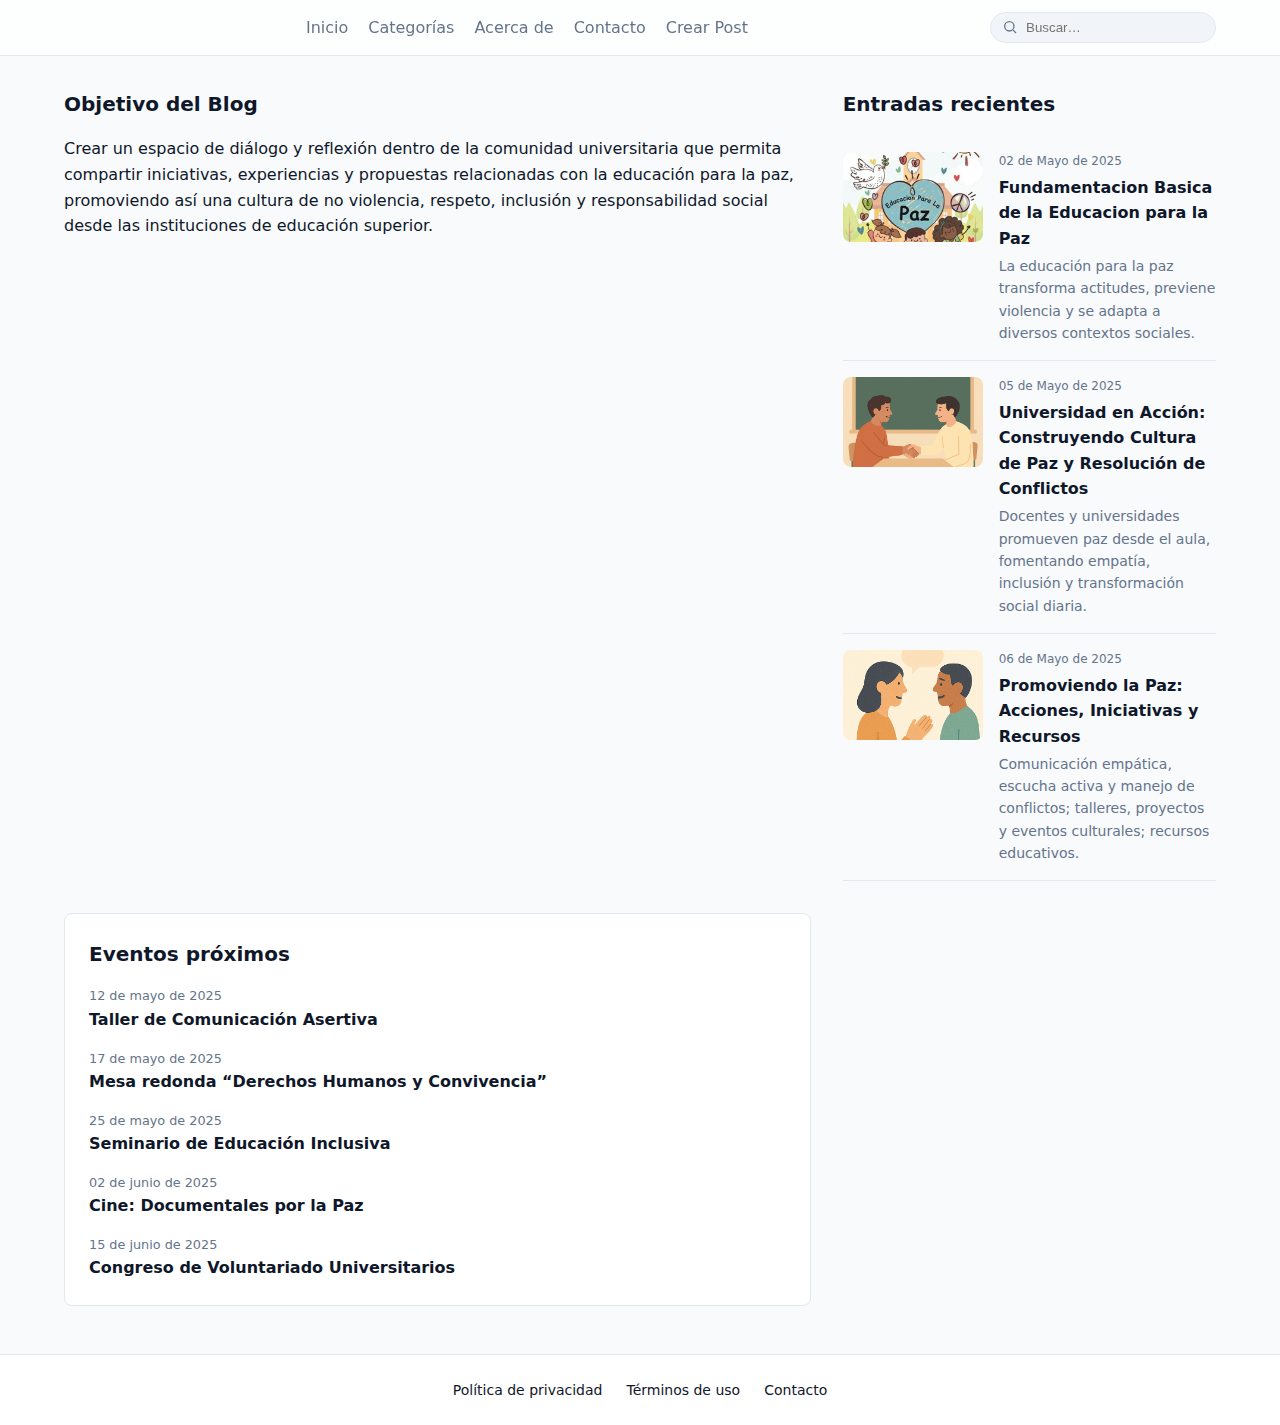
<file: index.html>
<!-- ========================================================
 📄 index.html  (Página de inicio)
======================================================== -->
<!DOCTYPE html>
<html lang="es">
<head>
  <meta charset="UTF-8" />
  <meta name="viewport" content="width=device-width, initial-scale=1.0" />
  <title>Cultura de Paz – Inicio</title>
  <link rel="stylesheet" href="styles.css" />
</head>
<body>
  <!-- Global Header -->
  <header class="site-header">
    <div class="container header-inner">
      <h1 class="site-title">
        <a href="index.html"></a>
      </h1>

      <!-- Navigation -->
      <nav class="main-nav" aria-label="Menú principal">
        <ul>
          <li><a href="index.html">Inicio</a></li>
          <li><a href="categories.html">Categorías</a></li>
          <li><a href="about.html">Acerca de</a></li>
          <li><a href="contact.html">Contacto</a></li>
          <li><a href="https://forms.cloud.microsoft/r/jwjZx9qKLc?origin=lprLink">Crear Post</a></li>
        </ul>
      </nav> 

      <!-- Search-->
      <div class="header-actions">
        <label class="search-wrapper">
          <input type="search" placeholder="Buscar…" aria-label="Buscar" />
          <svg class="icon-search" viewBox="0 0 24 24">
            <circle cx="11" cy="11" r="7" stroke="currentColor" stroke-width="2" fill="none"/>
            <line x1="16.65" y1="16.65" x2="21" y2="21" stroke="currentColor" stroke-width="2"/>
          </svg>
        </label>
      </div>
    </div>
  </header>

  <!-- Main -->
  <main class="container main-grid">
    <section id="blog-objective" class="full-width">
      <h2 class="section-title">Objetivo del Blog</h2>
      <p class="blog-objective-text">
        Crear un espacio de diálogo y reflexión dentro de la comunidad universitaria que permita compartir iniciativas, experiencias y propuestas 
        relacionadas con la educación para la paz, promoviendo así una cultura de no violencia, respeto, inclusión y responsabilidad social desde 
        las instituciones de educación superior.
      </p>
    </section>
    <!-- Recent Posts -->
    <section id="recent-posts">
      <h2 class="section-title">Entradas recientes</h2>

      <article class="post-card">
        <img src="img\img1_main.jpg" />
        <div>
          <time class="post-date" datetime="2025-05-02">02 de Mayo de 2025</time>
          <h3><a href="post.html">Fundamentacion Basica de la Educacion para la Paz</a></h3>
          <p class="post-summary">La educación para la paz transforma actitudes, previene violencia y se adapta a diversos contextos sociales.</p>
        </div>
      </article>

      <article class="post-card">
        <img src="img/img2_main.png" alt="Ilustración valores de paz" />
        <div>
          <time class="post-date" datetime="2025-05-06">05 de Mayo de 2025</time>
          <h3><a href="post2.html">Universidad en Acción: Construyendo Cultura de Paz y Resolución de Conflictos</a></h3>
          <p class="post-summary">Docentes y universidades promueven paz desde el aula, fomentando empatía, inclusión y transformación social diaria.</p>
        </div>
      </article>

      <article class="post-card">
        <img src="img/img3_main" />
        <div>
          <time class="post-date" datetime="2024-04-15">06 de Mayo de 2025</time>
          <h3><a href="post3.html">Promoviendo la Paz: Acciones, Iniciativas y Recursos</a></h3>
          <p class="post-summary">Comunicación empática, escucha activa y manejo de conflictos; talleres, proyectos y eventos culturales; recursos educativos.</p>
        </div>
      </article>
    </section>
    <script src="scripts.js"></script>
    <!-- Sidebar Events -->
    <aside class="sidebar">
      <h2 class="section-title">Eventos próximos</h2>
      <ul class="events-list">
        <li>
          <time datetime="2025-05-12">12 de mayo de 2025</time>
          <span>Taller de Comunicación Asertiva</span>
        </li>
        <li>
          <time datetime="2025-05-17">17 de mayo de 2025</time>
          <span>Mesa redonda “Derechos Humanos y Convivencia”</span>
        </li>
        <li>
          <time datetime="2025-05-25">25 de mayo de 2025</time>
          <span>Seminario de Educación Inclusiva</span>
        </li>
        <li>
          <time datetime="2025-06-02">02 de junio de 2025</time>
          <span>Cine: Documentales por la Paz</span>
        </li>
        <li>
          <time datetime="2025-05-15">15 de junio de 2025</time>
          <span>Congreso de Voluntariado Universitarios</span>
        </li>
      </ul>
    </aside>
  </main>

  <!-- Footer -->
  <footer class="site-footer">
    <div class="container footer-links">
      <a href="#">Política de privacidad</a>
      <a href="#">Términos de uso</a>
      <a href="#">Contacto</a>
    </div>
  </footer>

</body>
</html>
</file>
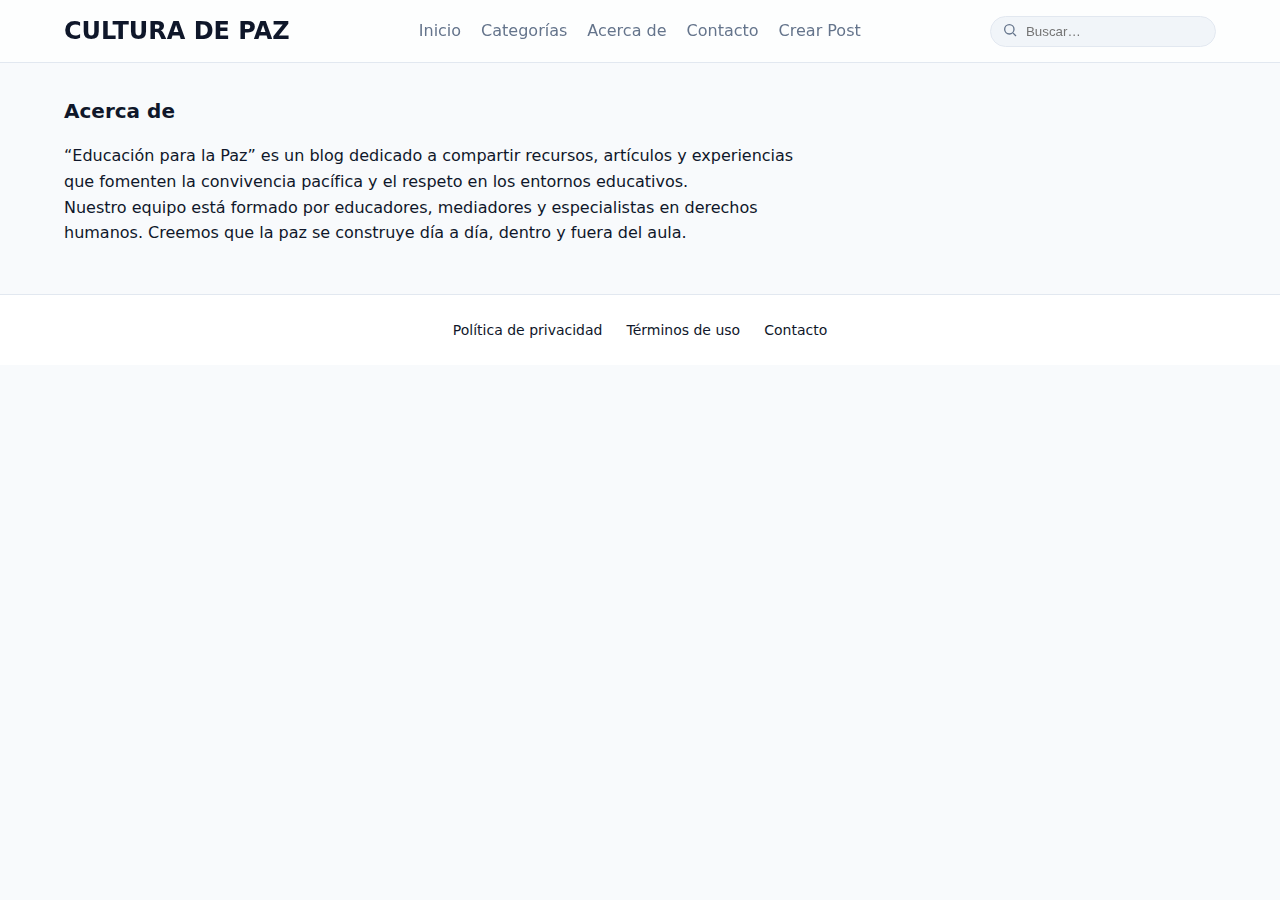
<file: about.html>
<!DOCTYPE html>
<html lang="es">
<head>
  <meta charset="UTF-8">
  <meta name="viewport" content="width=device-width,initial-scale=1.0">
  <title>Acerca de – Educación para la Paz</title>
  <link rel="stylesheet" href="styles.css">
</head>
<body>
  <!-- Header idéntico -->
  <header class="site-header">
    <div class="container header-inner">
      <h1 class="site-title"><a href="index.html">CULTURA DE PAZ</a></h1>
      <nav class="main-nav" aria-label="Menú principal">
        <ul>
          <li><a href="index.html">Inicio</a></li>
          <li><a href="categories.html">Categorías</a></li>
          <li><a href="about.html">Acerca de</a></li>
          <li><a href="contact.html">Contacto</a></li>
          <li><a href="https://forms.cloud.microsoft/r/jwjZx9qKLc?origin=lprLink">Crear Post</a></li>
        </ul>
      </nav>
      <div class="header-actions">
        <label class="search-wrapper">
          <input type="search" placeholder="Buscar…" aria-label="Buscar">
          <svg class="icon-search" viewBox="0 0 24 24">
            <circle cx="11" cy="11" r="7" stroke="currentColor" stroke-width="2" fill="none"/>
            <line x1="16.65" y1="16.65" x2="21" y2="21" stroke="currentColor" stroke-width="2"/>
          </svg>
        </label>
      </div>
    </div>
  </header>

  <main class="container main-grid">
    <section>
      <h2 class="section-title">Acerca de</h2>
      <p>
        “Educación para la Paz” es un blog dedicado a compartir recursos, artículos y experiencias
        que fomenten la convivencia pacífica y el respeto en los entornos educativos.
      </p>
      <p>
        Nuestro equipo está formado por educadores, mediadores y especialistas en derechos humanos.
        Creemos que la paz se construye día a día, dentro y fuera del aula.
      </p>
    </section>
  </main>

  <footer class="site-footer">
    <div class="container footer-links">
      <a href="#">Política de privacidad</a>
      <a href="#">Términos de uso</a>
      <a href="#">Contacto</a>
    </div>
  </footer>
</body>
</html>
</file>
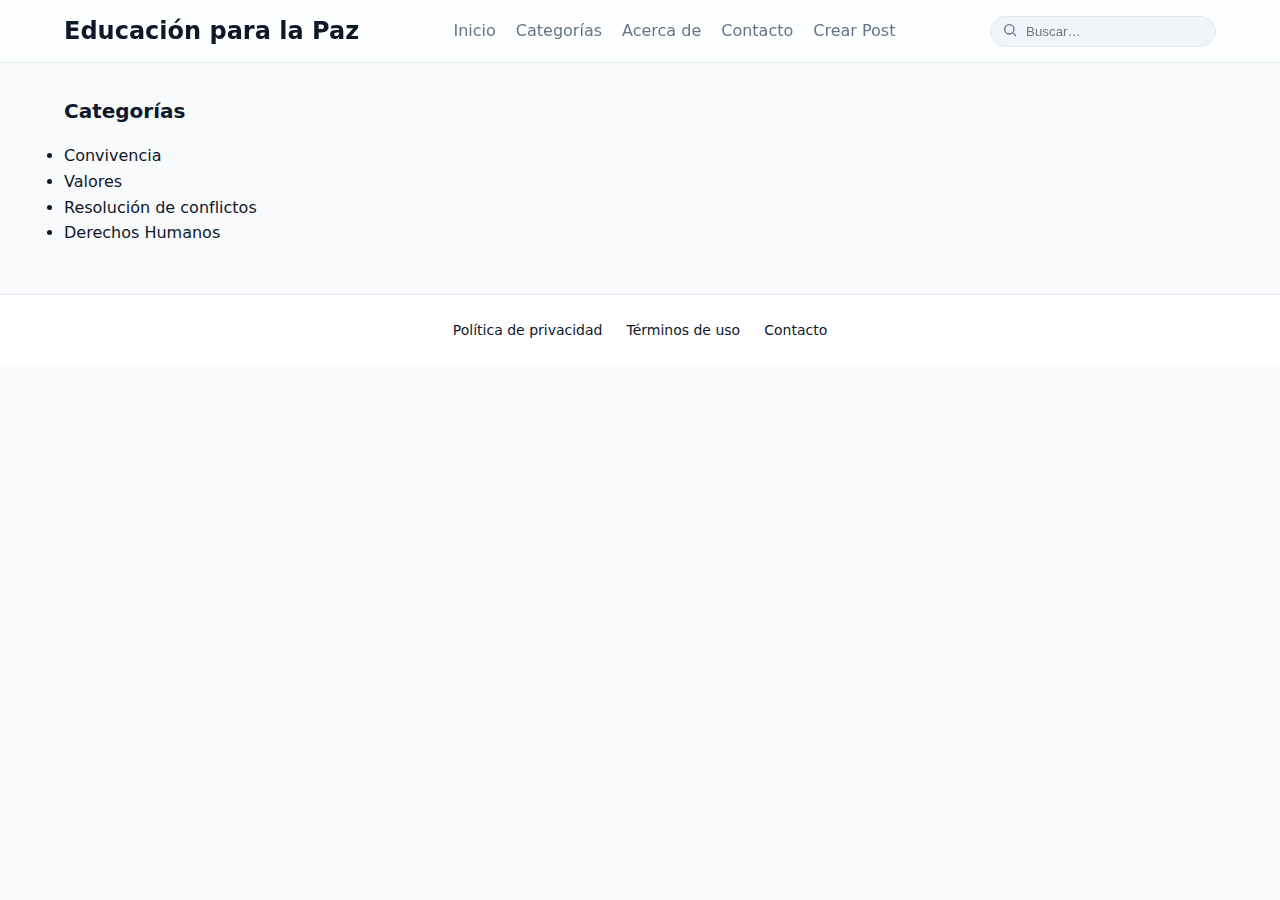
<file: categories.html>
<!DOCTYPE html>
<html lang="es">
<head>
  <meta charset="UTF-8">
  <meta name="viewport" content="width=device-width,initial-scale=1.0">
  <title>Categorías – Educación para la Paz</title>
  <link rel="stylesheet" href="styles.css">
</head>
<body>
  <!-- Header idéntico -->
  <header class="site-header">
    <div class="container header-inner">
      <h1 class="site-title"><a href="index.html">Educación para la Paz</a></h1>
      <nav class="main-nav" aria-label="Menú principal">
        <ul>
          <li><a href="index.html">Inicio</a></li>
          <li><a href="categories.html">Categorías</a></li>
          <li><a href="about.html">Acerca de</a></li>
          <li><a href="contact.html">Contacto</a></li>
          <li><a href="create-post.html">Crear Post</a></li>
        </ul>
      </nav>
      <div class="header-actions">
        <label class="search-wrapper">
          <input type="search" placeholder="Buscar…" aria-label="Buscar">
          <svg class="icon-search" viewBox="0 0 24 24">
            <circle cx="11" cy="11" r="7" stroke="currentColor" stroke-width="2" fill="none"/>
            <line x1="16.65" y1="16.65" x2="21" y2="21" stroke="currentColor" stroke-width="2"/>
          </svg>
        </label>
      </div>
    </div>
  </header>

  <main class="container main-grid">
    <section>
      <h2 class="section-title">Categorías</h2>
      <ul>
        <li><a href="#">Convivencia</a></li>
        <li><a href="#">Valores</a></li>
        <li><a href="#">Resolución de conflictos</a></li>
        <li><a href="#">Derechos Humanos</a></li>
        <!-- Añade más según necesites -->
      </ul>
    </section>
  </main>

  <footer class="site-footer">
    <div class="container footer-links">
      <a href="#">Política de privacidad</a>
      <a href="#">Términos de uso</a>
      <a href="#">Contacto</a>
    </div>
  </footer>
</body>
</html>
</file>
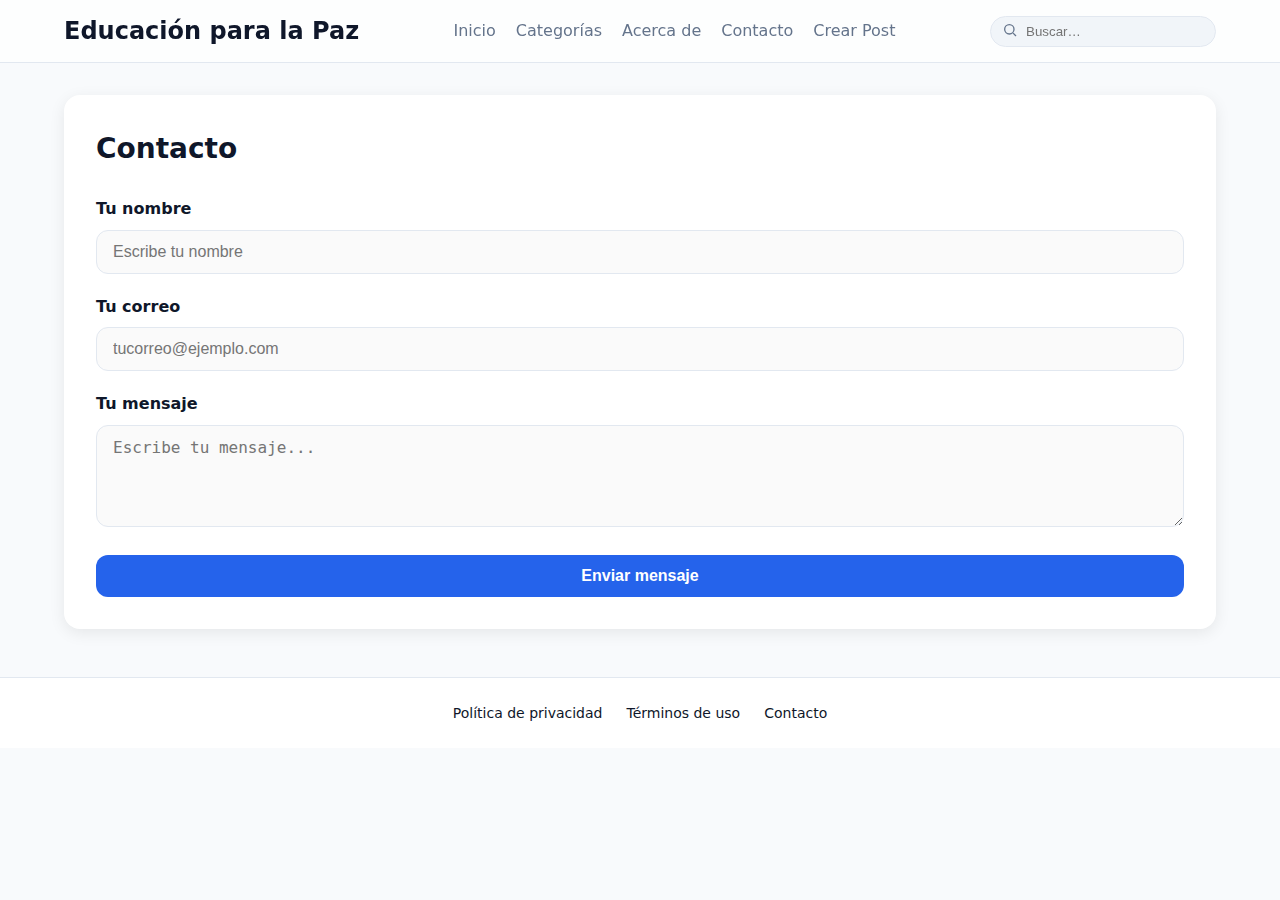
<file: contact.html>
<!DOCTYPE html>
<html lang="es">
<head>
  <meta charset="UTF-8">
  <meta name="viewport" content="width=device-width,initial-scale=1.0">
  <title>Contacto – Educación para la Paz</title>
  <link rel="stylesheet" href="styles.css">
</head>
<body>
  <!-- Header idéntico -->
  <header class="site-header">
    <div class="container header-inner">
      <h1 class="site-title"><a href="index.html">Educación para la Paz</a></h1>
      <nav class="main-nav" aria-label="Menú principal">
        <ul>
          <li><a href="index.html">Inicio</a></li>
          <li><a href="categories.html">Categorías</a></li>
          <li><a href="about.html">Acerca de</a></li>
          <li><a href="contact.html">Contacto</a></li>
          <li><a href="create-post.html">Crear Post</a></li>
        </ul>
      </nav>
      <div class="header-actions">
        <label class="search-wrapper">
          <input type="search" placeholder="Buscar…" aria-label="Buscar">
          <svg class="icon-search" viewBox="0 0 24 24">
            <circle cx="11" cy="11" r="7" stroke="currentColor" stroke-width="2" fill="none"/>
            <line x1="16.65" y1="16.65" x2="21" y2="21" stroke="currentColor" stroke-width="2"/>
          </svg>
        </label>
      </div>
    </div>
  </header>

  <main class="container">
    <div class="card">
      <h2 class="card-title">Contacto</h2>
      <form class="form-card">
        <div class="form-group">
          <label for="contact-name">Tu nombre</label>
          <input id="contact-name" type="text" placeholder="Escribe tu nombre" required>
        </div>
        <div class="form-group">
          <label for="contact-email">Tu correo</label>
          <input id="contact-email" type="email" placeholder="tucorreo@ejemplo.com" required>
        </div>
        <div class="form-group">
          <label for="contact-message">Tu mensaje</label>
          <textarea id="contact-message" rows="4" placeholder="Escribe tu mensaje..." required></textarea>
        </div>
        <button class="btn-primary btn-block" type="submit">Enviar mensaje</button>
      </form>
    </div>
  </main>
  

  <footer class="site-footer">
    <div class="container footer-links">
      <a href="#">Política de privacidad</a>
      <a href="#">Términos de uso</a>
      <a href="#">Contacto</a>
    </div>
  </footer>
</body>
</html>
</file>
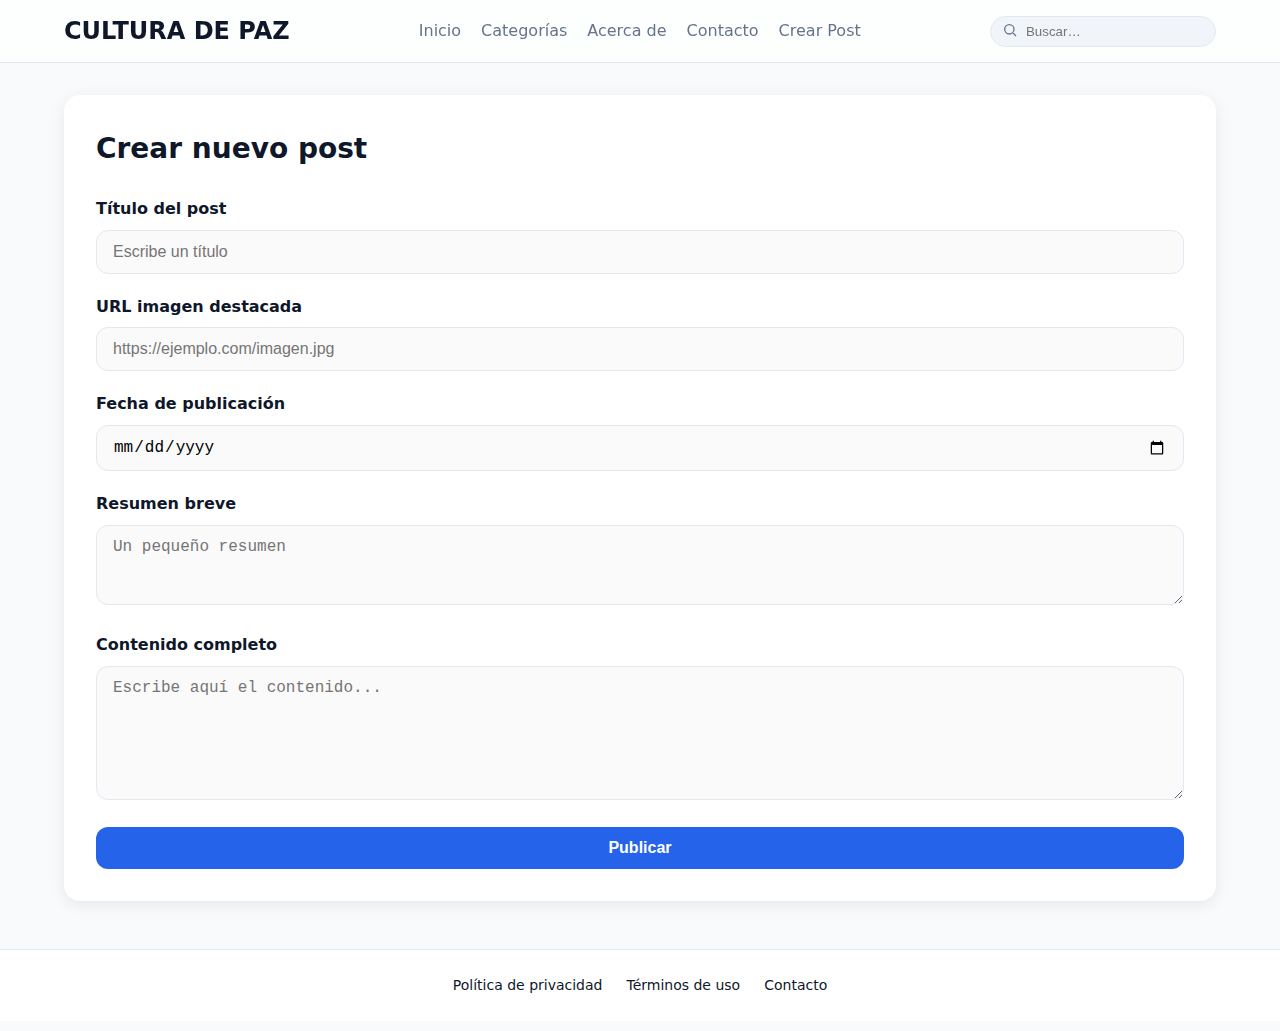
<file: create-post.html>
<!DOCTYPE html>
<html lang="es">
<head>
  <meta charset="UTF-8">
  <meta name="viewport" content="width=device-width,initial-scale=1.0">
  <title>Crear Post – Educación para la Paz</title>
  <link rel="stylesheet" href="styles.css">
</head>
<body>
  <!-- Header idéntico -->
  <header class="site-header">
    <div class="container header-inner">
      <h1 class="site-title"><a href="index.html">CULTURA DE PAZ</a></h1>
      <!-- Botón hamburguesa móvil -->
  
      <nav class="main-nav" aria-label="Menú principal">
        <ul>
          <li><a href="index.html">Inicio</a></li>
          <li><a href="categories.html">Categorías</a></li>
          <li><a href="about.html">Acerca de</a></li>
          <li><a href="contact.html">Contacto</a></li>
          <li><a href="https://forms.cloud.microsoft/r/jwjZx9qKLc?origin=lprLink">Crear Post</a></li>
        </ul>
      </nav>
      <div class="header-actions">
        <label class="search-wrapper">
          <input type="search" placeholder="Buscar…" aria-label="Buscar">
          <svg class="icon-search" viewBox="0 0 24 24">
            <circle cx="11" cy="11" r="7" stroke="currentColor" stroke-width="2" fill="none"/>
            <line x1="16.65" y1="16.65" x2="21" y2="21" stroke="currentColor" stroke-width="2"/>
          </svg>
        </label>
      </div>
    </div>
  </header>

  <main class="container">
    <div class="card">
      <h2 class="card-title">Crear nuevo post</h2>
      <form class="form-card">
        <div class="form-group">
          <label for="post-title">Título del post</label>
          <input id="post-title" type="text" placeholder="Escribe un título" required>
        </div>
        <div class="form-group">
          <label for="post-image">URL imagen destacada</label>
          <input id="post-image" type="url" placeholder="https://ejemplo.com/imagen.jpg">
        </div>
        <div class="form-group">
          <label for="post-date">Fecha de publicación</label>
          <input id="post-date" type="date">
        </div>
        <div class="form-group">
          <label for="post-summary">Resumen breve</label>
          <textarea id="post-summary" rows="3" placeholder="Un pequeño resumen" required></textarea>
        </div>
        <div class="form-group">
          <label for="post-content">Contenido completo</label>
          <textarea id="post-content" rows="6" placeholder="Escribe aquí el contenido..." required></textarea>
        </div>
        <button class="btn-primary btn-block" type="submit">Publicar</button>
      </form>
    </div>
  </main>
  
  <footer class="site-footer">
    <div class="container footer-links">
      <a href="#">Política de privacidad</a>
      <a href="#">Términos de uso</a>
      <a href="#">Contacto</a>
    </div>
  </footer>
</body>
</html>
</file>
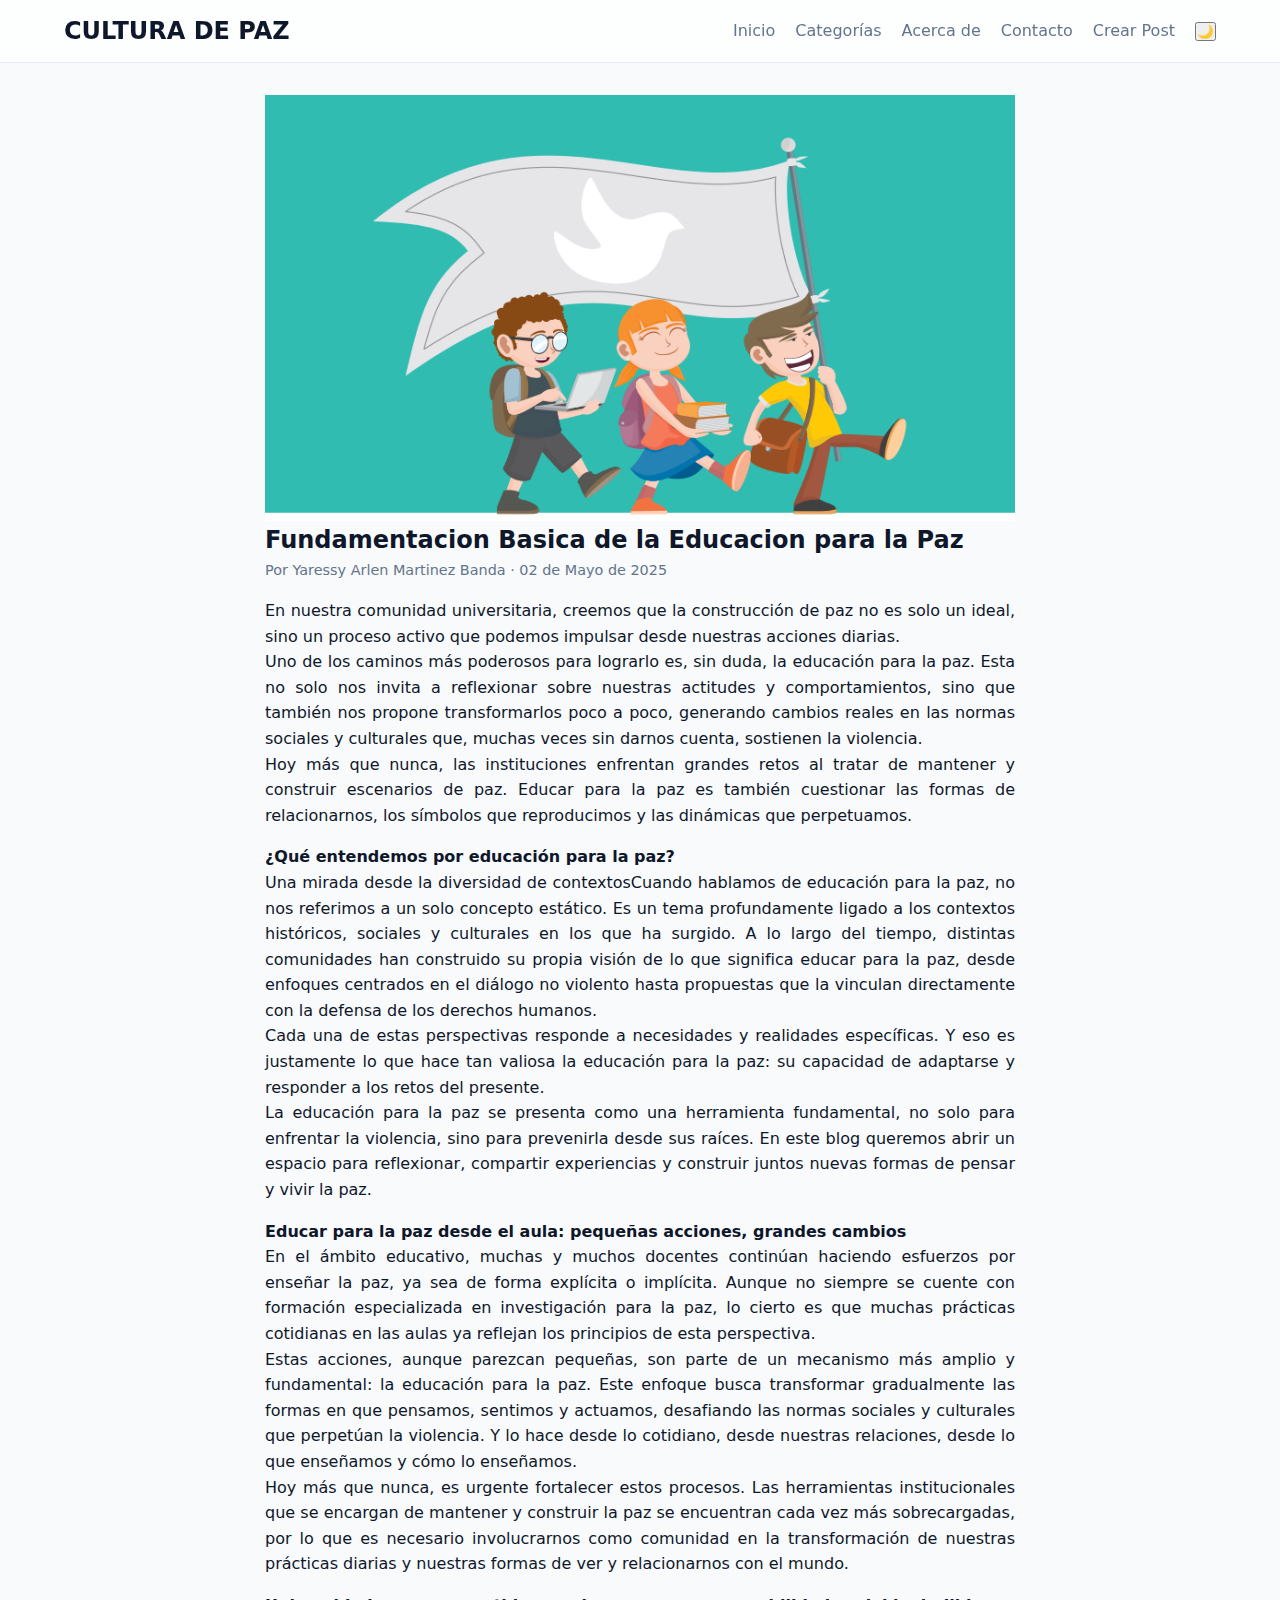
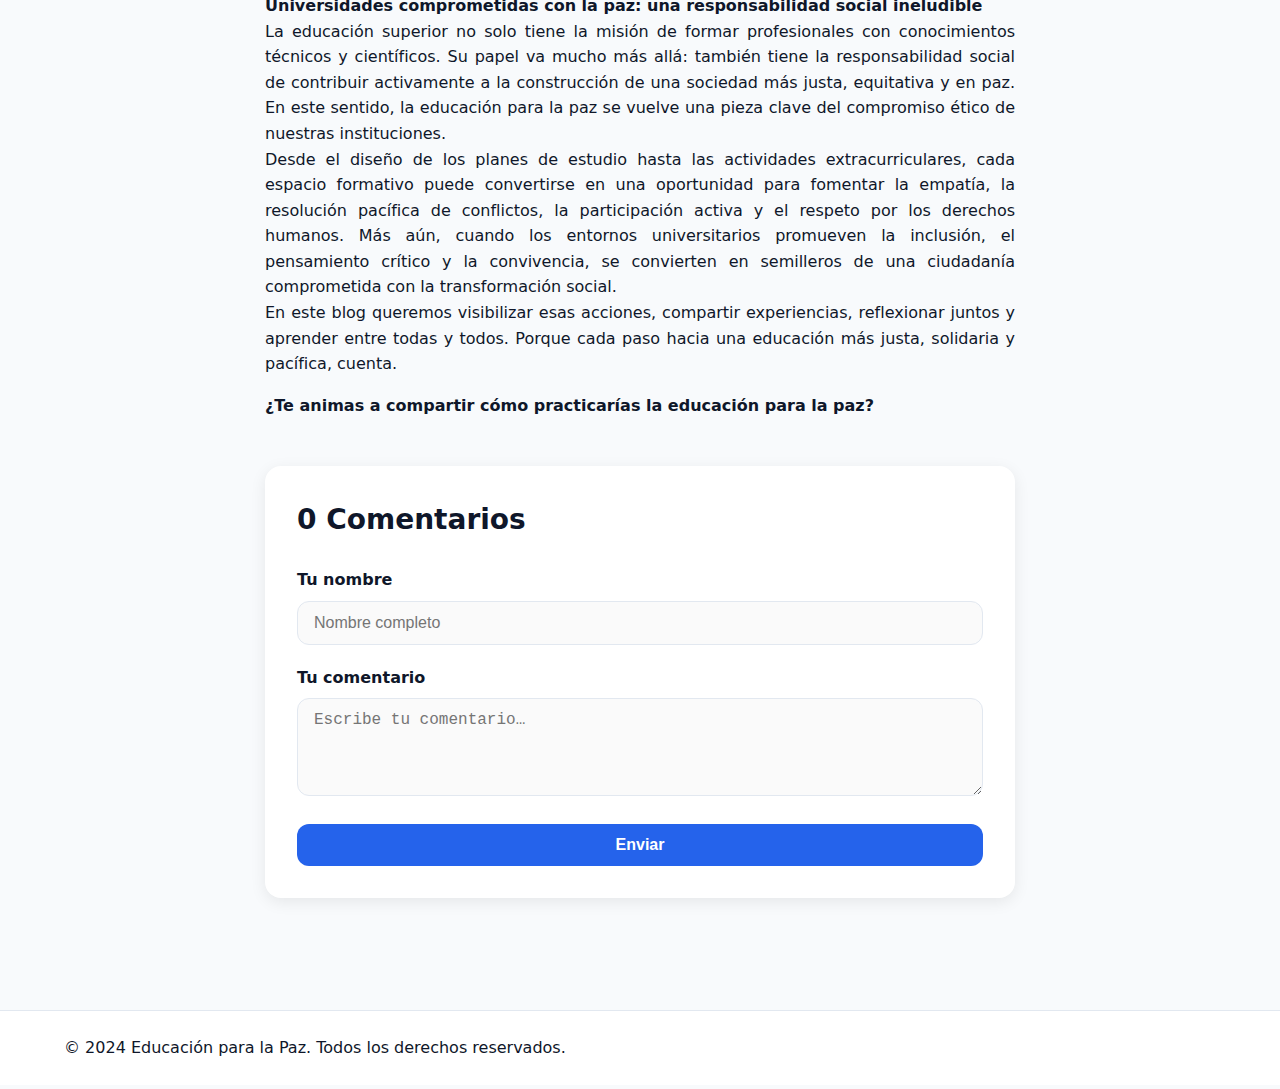
<file: post.html>
<!DOCTYPE html>
<html lang="es">
<head>
  <meta charset="UTF-8" />
  <meta name="viewport" content="width=device-width, initial-scale=1.0" />
  <title>Fomento de la paz en la educación</title>
  <link rel="stylesheet" href="styles.css" />
</head>
<body data-post-id="post1">
  <!-- Header -->
  <header class="site-header">
    <div class="container header-inner">
      <h1 class="site-title"><a href="index.html">CULTURA DE PAZ</a></h1>
      <nav class="main-nav" aria-label="Menú principal">
        <ul>
          <li><a href="index.html">Inicio</a></li>
          <li><a href="categories.html">Categorías</a></li>
          <li><a href="about.html">Acerca de</a></li>
          <li><a href="contact.html">Contacto</a></li>
          <li><a href="https://forms.cloud.microsoft/r/jwjZx9qKLc?origin=lprLink">Crear Post</a></li>
          <li>
            <button id="theme-toggle" class="btn-toggle" aria-label="Cambiar tema">🌙</button>
          </li>
        </ul>
      </nav>
    </div>
  </header>

  <!-- Contenido del post -->
  <main class="container post-detail">
    <article>
      <img src="img\img1.png" alt="Fomento de la paz" class="post-image" />
      <h2>Fundamentacion Basica de la Educacion para la Paz</h2>
      <p class="post-meta">Por Yaressy Arlen Martinez Banda · 02 de Mayo de 2025</p>
      <div class="post-content">
        <p style=text-align:justify;>En nuestra comunidad universitaria, creemos que la construcción de paz no es solo un ideal, sino un proceso activo que podemos impulsar desde nuestras acciones diarias. <br>
        Uno de los caminos más poderosos para lograrlo es, sin duda, la educación para la paz. Esta no solo nos invita a reflexionar sobre nuestras actitudes y comportamientos, 
        sino que también nos propone transformarlos poco a poco, generando cambios reales en las normas sociales y culturales que, muchas veces sin darnos cuenta, sostienen la violencia.<br>
        Hoy más que nunca, las instituciones enfrentan grandes retos al tratar de mantener y construir escenarios de paz. Educar para la paz es también cuestionar las formas de relacionarnos, 
        los símbolos que reproducimos y las dinámicas que perpetuamos.
        </p>
        
        <strong>¿Qué entendemos por educación para la paz? </strong> 
        <p style=text-align:justify;>
        Una mirada desde la diversidad de contextosCuando hablamos de educación para la paz, no nos referimos a un solo concepto estático. Es un tema profundamente ligado a los contextos históricos, sociales y culturales 
        en los que ha surgido. A lo largo del tiempo, distintas comunidades han construido su propia visión de lo que significa educar para la paz, desde enfoques centrados en el diálogo no violento hasta propuestas que 
        la vinculan directamente con la defensa de los derechos humanos. <br>
        Cada una de estas perspectivas responde a necesidades y realidades específicas. Y eso es justamente lo que hace tan valiosa la educación para la paz: su capacidad de adaptarse y responder a los retos del presente.<br>
        La educación para la paz se presenta como una herramienta fundamental, no solo para enfrentar la violencia, sino para prevenirla desde sus raíces. En este blog queremos abrir un espacio para reflexionar, compartir 
        experiencias y construir juntos nuevas formas de pensar y vivir la paz.
        </p>

        <strong>Educar para la paz desde el aula: pequeñas acciones, grandes cambios</strong>
        <p style=text-align:justify;>
          En el ámbito educativo, muchas y muchos docentes continúan haciendo esfuerzos por enseñar la paz, ya sea de forma explícita o implícita. Aunque no siempre se cuente con formación especializada en investigación para la paz, 
          lo cierto es que muchas prácticas cotidianas en las aulas ya reflejan los principios de esta perspectiva.<br>
          Estas acciones, aunque parezcan pequeñas, son parte de un mecanismo más amplio y fundamental: la educación para la paz. Este enfoque busca transformar gradualmente las formas en que pensamos, sentimos y actuamos, desafiando 
          las normas sociales y culturales que perpetúan la violencia. Y lo hace desde lo cotidiano, desde nuestras relaciones, desde lo que enseñamos y cómo lo enseñamos.<br>
          Hoy más que nunca, es urgente fortalecer estos procesos. Las herramientas institucionales que se encargan de mantener y construir la paz se encuentran cada vez más sobrecargadas, por lo que es necesario involucrarnos como 
          comunidad en la transformación de nuestras prácticas diarias y nuestras formas de ver y relacionarnos con el mundo. 
        </p>

        <strong>Universidades comprometidas con la paz: una responsabilidad social ineludible</strong>
        <p style=text-align:justify;>
          La educación superior no solo tiene la misión de formar profesionales con conocimientos técnicos y científicos. Su papel va mucho más allá: también tiene la responsabilidad social de contribuir activamente a la construcción 
          de una sociedad más justa, equitativa y en paz. En este sentido, la educación para la paz se vuelve una pieza clave del compromiso ético de nuestras instituciones.<br>
          Desde el diseño de los planes de estudio hasta las actividades extracurriculares, cada espacio formativo puede convertirse en una oportunidad para fomentar la empatía, la resolución pacífica de conflictos, la participación 
          activa y el respeto por los derechos humanos. Más aún, cuando los entornos universitarios promueven la inclusión, el pensamiento crítico y la convivencia, se convierten en semilleros de una ciudadanía comprometida con la transformación social.<br>
          En este blog queremos visibilizar esas acciones, compartir experiencias, reflexionar juntos y aprender entre todas y todos. Porque cada paso hacia una educación más justa, solidaria y pacífica, cuenta.
        </p>

        <p><strong>¿Te animas a compartir cómo practicarías la educación para la paz?</strong></p>          
      </div>
    </article>

    <!-- Sección de comentarios -->
    <!-- Sección de comentarios -->
<section class="comments" id="comments-section">
  <div class="card">
    <h3 class="card-title" id="comments-count">0 Comentarios</h3>
    <div id="comment-list">
      <!-- Aquí se inyectan los comentarios vía JavaScript -->
    </div>
    <form id="comment-form">
      <div class="form-group">
        <label for="comment-author">Tu nombre</label>
        <input id="comment-author" type="text" placeholder="Nombre completo" required />
      </div>
      <div class="form-group">
        <label for="comment-text">Tu comentario</label>
        <textarea id="comment-text" rows="4" placeholder="Escribe tu comentario…" required></textarea>
      </div>
      <button class="btn-primary btn-block" type="submit">Enviar</button>
    </form>
  </div>
</section>

  </main>

  <!-- Footer -->
  <footer class="site-footer">
    <div class="container">
      <p>© 2024 Educación para la Paz. Todos los derechos reservados.</p>
    </div>
  </footer>

  <!-- Script de comentarios -->
  <script src="scripts.js"></script>
</body>
</html>
</file>
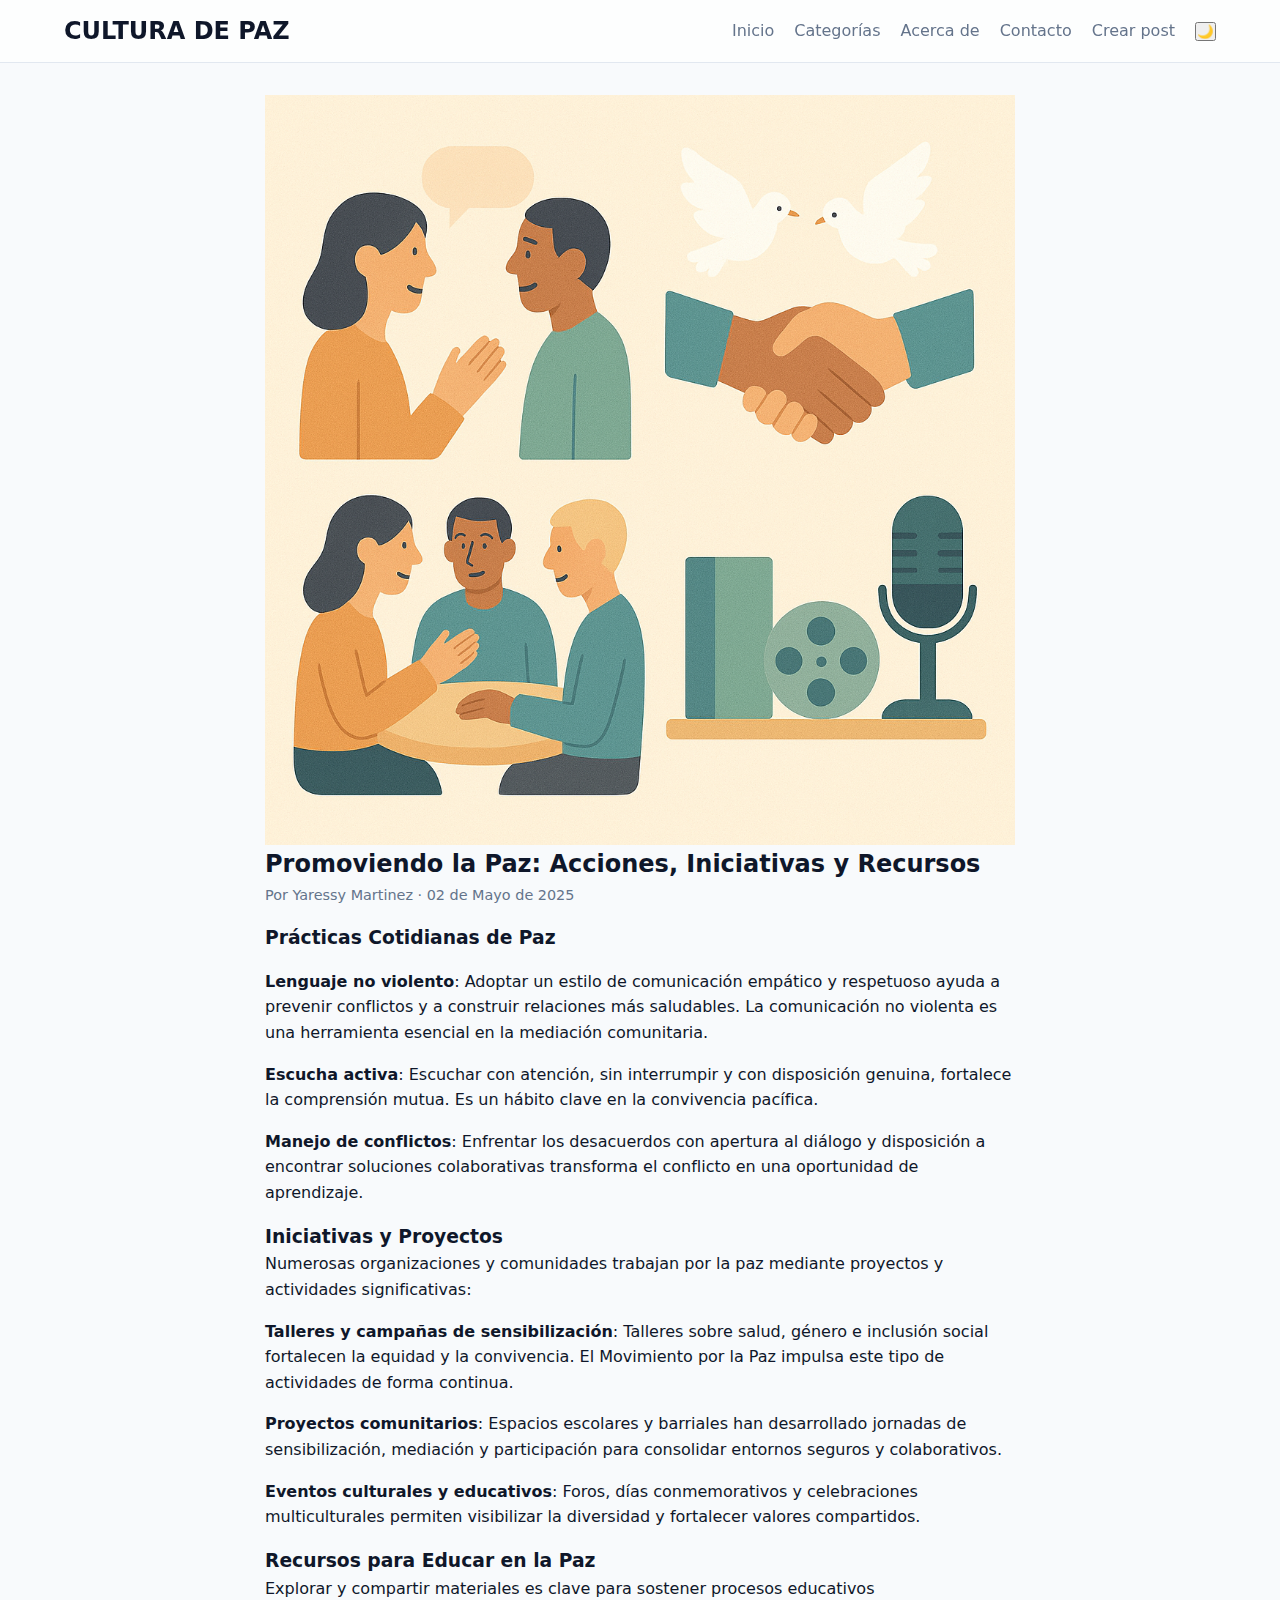
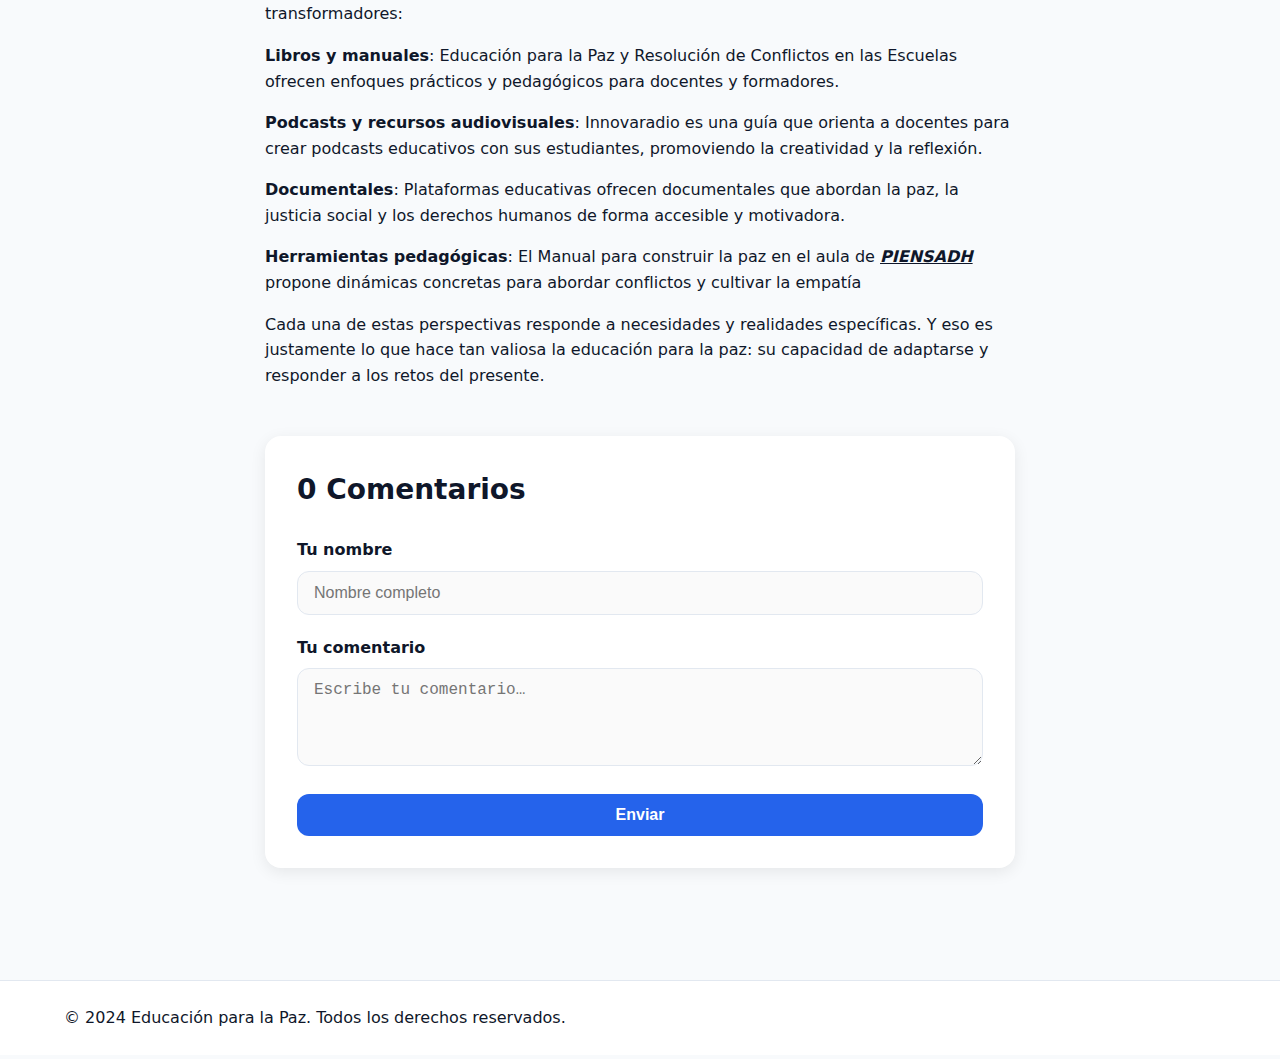
<file: post3.html>
<!DOCTYPE html>
<html lang="es">
<head>
  <meta charset="UTF-8" />
  <meta name="viewport" content="width=device-width, initial-scale=1.0" />
  <title>Fomento de la paz en la educación</title>
  <link rel="stylesheet" href="styles.css" />
</head>
<body data-post-id="post3">
  <!-- Header -->
  <header class="site-header">
    <div class="container header-inner">
      <h1 class="site-title"><a href="index.html">CULTURA DE PAZ</a></h1>
      <nav class="main-nav" aria-label="Menú principal">
        <ul>
          <li><a href="index.html">Inicio</a></li>
          <li><a href="categories.html">Categorías</a></li>
          <li><a href="about.html">Acerca de</a></li>
          <li><a href="contact.html">Contacto</a></li>
          <li><a href="create-post.html">Crear post</a></li>
          <li>
            <button id="theme-toggle" class="btn-toggle" aria-label="Cambiar tema">🌙</button>
          </li>
        </ul>
      </nav>
    </div>
  </header>

  <!-- Contenido del post -->
  <main class="container post-detail">
    <article>
      <img src="img\img3.png" alt="Promoviendo la Paz: Acciones, Iniciativas y Recursos" class="post-image" />
      <h2>Promoviendo la Paz: Acciones, Iniciativas y Recursos</h2>
      <p class="post-meta">Por Yaressy Martinez · 02 de Mayo de 2025</p>
      <div class="post-content">

        <h3>Prácticas Cotidianas de Paz</h3>
        <p></p> 
        <p><strong> Lenguaje no violento</strong>: Adoptar un estilo de comunicación empático y respetuoso ayuda a prevenir conflictos y a construir relaciones más saludables. La comunicación no violenta es una herramienta esencial en la mediación comunitaria.</p>
        <p><strong>Escucha activa</strong>: Escuchar con atención, sin interrumpir y con disposición genuina, fortalece la comprensión mutua. Es un hábito clave en la convivencia pacífica.</p>
        <p><strong>Manejo de conflictos</strong>: Enfrentar los desacuerdos con apertura al diálogo y disposición a encontrar soluciones colaborativas transforma el conflicto en una oportunidad de aprendizaje.</p>
          
        <h3>Iniciativas y Proyectos</h3>
        Numerosas organizaciones y comunidades trabajan por la paz mediante proyectos y actividades significativas:
        <p></p>
        <p><strong>Talleres y campañas de sensibilización</strong>: Talleres sobre salud, género e inclusión social fortalecen la equidad y la convivencia. El Movimiento por la Paz impulsa este tipo de actividades de forma continua.</p>
        <p><strong>Proyectos comunitarios</strong>: Espacios escolares y barriales han desarrollado jornadas de sensibilización, mediación y participación para consolidar entornos seguros y colaborativos.</p>
        <p><strong>Eventos culturales y educativos</strong>: Foros, días conmemorativos y celebraciones multiculturales permiten visibilizar la diversidad y fortalecer valores compartidos.</p>
          
        <h3>Recursos para Educar en la Paz</h3>
        <p>Explorar y compartir materiales es clave para sostener procesos educativos transformadores:</p>
        <p><strong>Libros y manuales</strong>: Educación para la Paz y Resolución de Conflictos en las Escuelas ofrecen enfoques prácticos y pedagógicos para docentes y formadores.</p>
        <p><strong>Podcasts y recursos audiovisuales</strong>: Innovaradio es una guía que orienta a docentes para crear podcasts educativos con sus estudiantes, promoviendo la creatividad y la reflexión.</p>
        <p><strong>Documentales</strong>: Plataformas educativas ofrecen documentales que abordan la paz, la justicia social y los derechos humanos de forma accesible y motivadora.</p>
        <p><strong>Herramientas pedagógicas</strong>: El Manual para construir la paz en el aula de <strong><i><u><a href="img/libro.pdf">PIENSADH</a></u></i></strong> propone dinámicas concretas para abordar conflictos y cultivar la empatía</p> 
          
        <p>Cada una de estas perspectivas responde a necesidades y realidades específicas. Y eso es justamente lo que hace tan valiosa la 
          educación para la paz: su capacidad de adaptarse y responder a los retos del presente.</p>
      </div>
    </article>

    <!-- Sección de comentarios -->
    <!-- Sección de comentarios -->
<section class="comments" id="comments-section">
  <div class="card">
    <h3 class="card-title" id="comments-count">0 Comentarios</h3>
    <div id="comment-list">
      <!-- Aquí se inyectan los comentarios vía JavaScript -->
    </div>
    <form id="comment-form">
      <div class="form-group">
        <label for="comment-author">Tu nombre</label>
        <input id="comment-author" type="text" placeholder="Nombre completo" required />
      </div>
      <div class="form-group">
        <label for="comment-text">Tu comentario</label>
        <textarea id="comment-text" rows="4" placeholder="Escribe tu comentario…" required></textarea>
      </div>
      <button class="btn-primary btn-block" type="submit">Enviar</button>
    </form>
  </div>
</section>

  </main>

  <!-- Footer -->
  <footer class="site-footer">
    <div class="container">
      <p>© 2024 Educación para la Paz. Todos los derechos reservados.</p>
    </div>
  </footer>

  <!-- Script de comentarios -->
  <script src="scripts.js"></script>
</body>
</html>
</file>
<file: styles.css>
/* ===== VARIABLES ===== */
:root {
  --primary: #2563eb; /* azul 600 */
  --primary-light: #3b82f6;
  --bg: #f8fafc;     /* slate‑50 */
  --surface: #ffffff;
  --text: #0f172a;   /* slate‑900 */
  --muted: #64748b;  /* slate‑500 */
  --border: #e2e8f0; /* slate‑200 */
  --radius: 0.5rem;
}

/* ===== RESET ===== */
* { box-sizing: border-box; margin: 0; padding: 0; }
html,body { height: 100%; }
body {
  font-family: system-ui,-apple-system,Segoe UI,Roboto,Helvetica,Arial,sans-serif;
  background: var(--bg);
  color: var(--text);
  line-height: 1.6;
}
img { max-width: 100%; display: block; }
a { color: inherit; text-decoration: none; }

/* ===== UTILS ===== */
.container { width: min(90%, 1200px); margin-inline: auto; }
.section-title { font-size: 1.25rem; font-weight: 700; margin-bottom: 1rem; }
.btn-primary {
  background: var(--primary);
  color: #fff;
  border: none;
  padding: 0.6rem 1.2rem;
  font-weight: 600;
  border-radius: var(--radius);
  cursor: pointer;
}

/* ===== HEADER ===== */
.site-header {
  background: rgba(255,255,255,0.75);
  backdrop-filter: blur(8px);
  border-bottom: 1px solid var(--border);
  position: sticky; top: 0; z-index: 50;
}
.header-inner { display: flex; align-items: center; justify-content: space-between; gap: 1rem; padding: 0.75rem 0; }
.site-title { font-size: 1.5rem; font-weight: 800; white-space: nowrap; }
.main-nav ul { display: flex; list-style: none; gap: 1.25rem; font-weight: 500; color: var(--muted); }
.main-nav a:hover { color: var(--text); }

.search-wrapper { position: relative; }
.search-wrapper input {
  padding: 0.45rem 0.75rem 0.45rem 2.2rem;
  border: 1px solid var(--border);
  border-radius: 999px;
  background: #f1f5f9;
}
.icon-search {
  width: 1rem; height: 1rem; color: var(--muted);
  position: absolute; left: 0.75rem; top: 50%; transform: translateY(-50%);
}
.icon-user { width: 1.25rem; height: 1.25rem; }

/* ===== LAYOUT ===== */
.main-grid { display: grid; gap: 2rem; margin-top: 2rem; }
@media (min-width: 768px) {
  .main-grid { grid-template-columns: 2fr 1fr; }
}

/* ===== POST CARD ===== */
.post-card {
  display: flex; gap: 1rem; padding-block: 1rem; border-bottom: 1px solid var(--border);
}
.post-card img { flex-shrink: 0; width: 140px; height: 90px; object-fit: cover; border-radius: var(--radius); }
.post-card h3 { font-size: 1rem; font-weight: 700; margin: 0.2rem 0; }
.post-card h3 a:hover { text-decoration: underline; }
.post-summary { color: var(--muted); font-size: 0.875rem; }
.post-date { font-size: 0.75rem; color: var(--muted); display: block; }

/* ===== SIDEBAR EVENTS ===== */
.sidebar { background: var(--surface); padding: 1.5rem; border: 1px solid var(--border); border-radius: var(--radius); height: fit-content; }
.events-list { list-style: none; display: flex; flex-direction: column; gap: 1rem; }
.events-list time { font-size: 0.8rem; color: var(--muted); display: block; }
.events-list span { font-weight: 600; }

/* ===== FOOTER ===== */
.site-footer { border-top: 1px solid var(--border); margin-top: 3rem; padding: 1.5rem 0; background: var(--surface); }
.footer-links { display: flex; gap: 1.5rem; font-size: 0.875rem; justify-content: center; }
.footer-links a:hover { text-decoration: underline; }

/* ===== POST DETAIL ===== */
.post-detail { max-width: 750px; padding: 2rem 0; }
.post-banner { width: 100%; height: 300px; object-fit: cover; border-radius: var(--radius); }
.post-title { font-size: 2rem; font-weight: 800; margin: 1.5rem 0 0.5rem; }
.post-meta { color: var(--muted); font-size: 0.9rem; margin-bottom: 1.5rem; }
.post-detail p { margin-bottom: 1rem; }

/* COMMENTS */
.comments { margin-top: 3rem; }
.comment { display: flex; gap: 0.75rem; margin-bottom: 1.25rem; }
.avatar {
  background: var(--border);
  color: var(--muted);
  width: 2.25rem; height: 2.25rem;
  border-radius: 50%; display: flex; align-items: center; justify-content: center;
  font-weight: 700;
}
.comment-meta { font-size: 0.85rem; color: var(--muted); margin-bottom: 0.25rem; }
.comment-form { display: flex; flex-direction: column; gap: 0.5rem; margin-top: 1rem; }
.comment-form textarea {
  padding: 0.75rem; border: 1px solid var(--border); border-radius: var(--radius);
}

/* ===== MODAL ===== */

/* ===== RESPONSIVE ===== */
@media (max-width: 767px) {
  /* 1) Mostrar menú y buscador */
  .main-nav {
    display: block;
    width: 100%;
    margin: 0.5rem 0;
  }
  .search-wrapper {
    display: block;
    width: 100%;
    margin-bottom: 1rem;
  }

  /* 2) Acomoda los ítems del menú en scroll horizontal */
  .main-nav ul {
    display: flex;
    overflow-x: auto;
    gap: 1rem;
    padding: 0.5rem 0;
  }
  .main-nav li {
    flex: 0 0 auto;
  }

  /* 3) Post cards apiladas */
  .post-card {
    flex-direction: column;
    align-items: flex-start;
  }
  .post-card img {
    width: 100%;
    height: auto;
    margin-bottom: 0.75rem;
  }

  /* 4) Sidebar baja bajo el contenido principal */
  .main-grid {
    display: grid;
    gap: 2rem;
    margin: 2rem 0;
    grid-template-columns: 1fr; /* para móvil */
  }
  @media (min-width: 768px) {
    .main-grid {
      grid-template-columns: 2fr 1fr;
    }
  }
  
  
  .sidebar {
    margin-top: 2rem;
  }

  /* 5) Un poco de padding lateral extra */
  .container {
    padding: 0 1rem;
  }
}

/* ========== NUEVO ESTILO de tarjetas y formularios ========== */

/* Contenedor tarjeta */
.card {
  background: var(--surface);
  border-radius: 1rem;
  box-shadow: 0 4px 16px rgba(0,0,0,0.08);
  padding: 2rem;
  margin: 2rem 0;
}

/* Título de tarjeta */
.card-title {
  font-size: 1.75rem;
  font-weight: 800;
  margin-bottom: 1.5rem;
  color: var(--text);
}

/* Agrupa cada campo */
.form-group {
  margin-bottom: 1.25rem;
}

/* Etiqueta */
.form-group label {
  display: block;
  margin-bottom: 0.5rem;
  font-weight: 600;
  color: var(--text);
}

/* Inputs y textareas */
.form-group input,
.form-group textarea {
  width: 100%;
  padding: 0.75rem 1rem;
  border: 1px solid var(--border);
  border-radius: 0.75rem;
  font-size: 1rem;
  background: #fafafa;
  transition: border-color 0.2s ease;
}

.form-group input:focus,
.form-group textarea:focus {
  outline: none;
  border-color: var(--primary);
  background: #fff;
}

/* Botón ancho completo */
.btn-block {
  display: block;
  width: 100%;
  text-align: center;
}

/* Ajuste del botón primario */
.btn-primary {
  padding: 0.75rem;
  border-radius: 0.75rem;
  font-size: 1rem;
  font-weight: 600;
}
</file>
